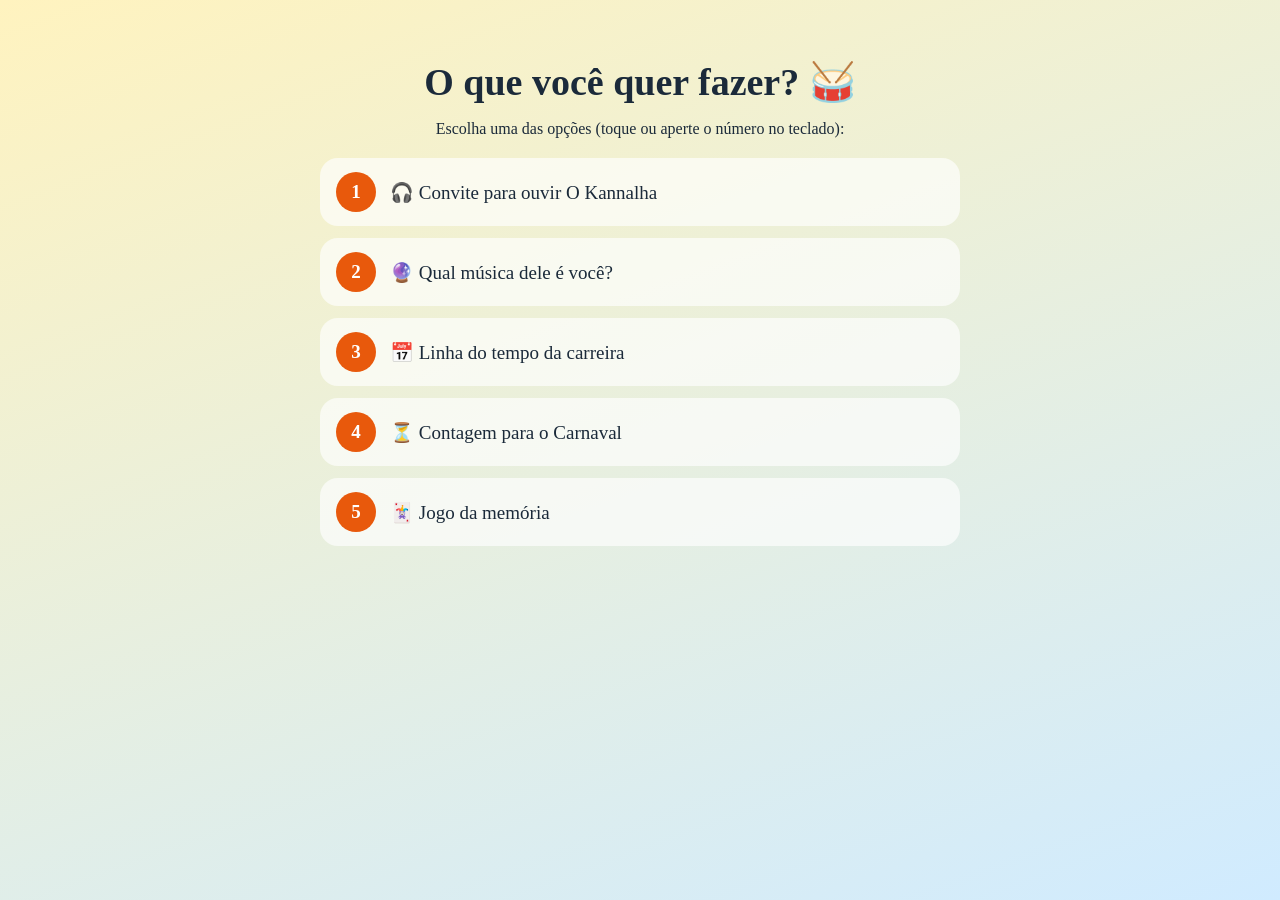
<file: o-kannalha/index.html>
<!DOCTYPE html>
<html lang="pt-BR">
<head>
<meta charset="utf-8">
<meta name="viewport" content="width=device-width, initial-scale=1">
<title>Escolha</title>
<link rel="stylesheet" href="css/base.css">
<link rel="stylesheet" href="css/index.css">
</head>
<body>
<main>
  <h1>O que você quer fazer? 🥁</h1>
  <p>Escolha uma das opções (toque ou aperte o número no teclado):</p>
  <nav id="menu"></nav>
</main>
<script src="js/index.js"></script>
</body>
</html>
</file>
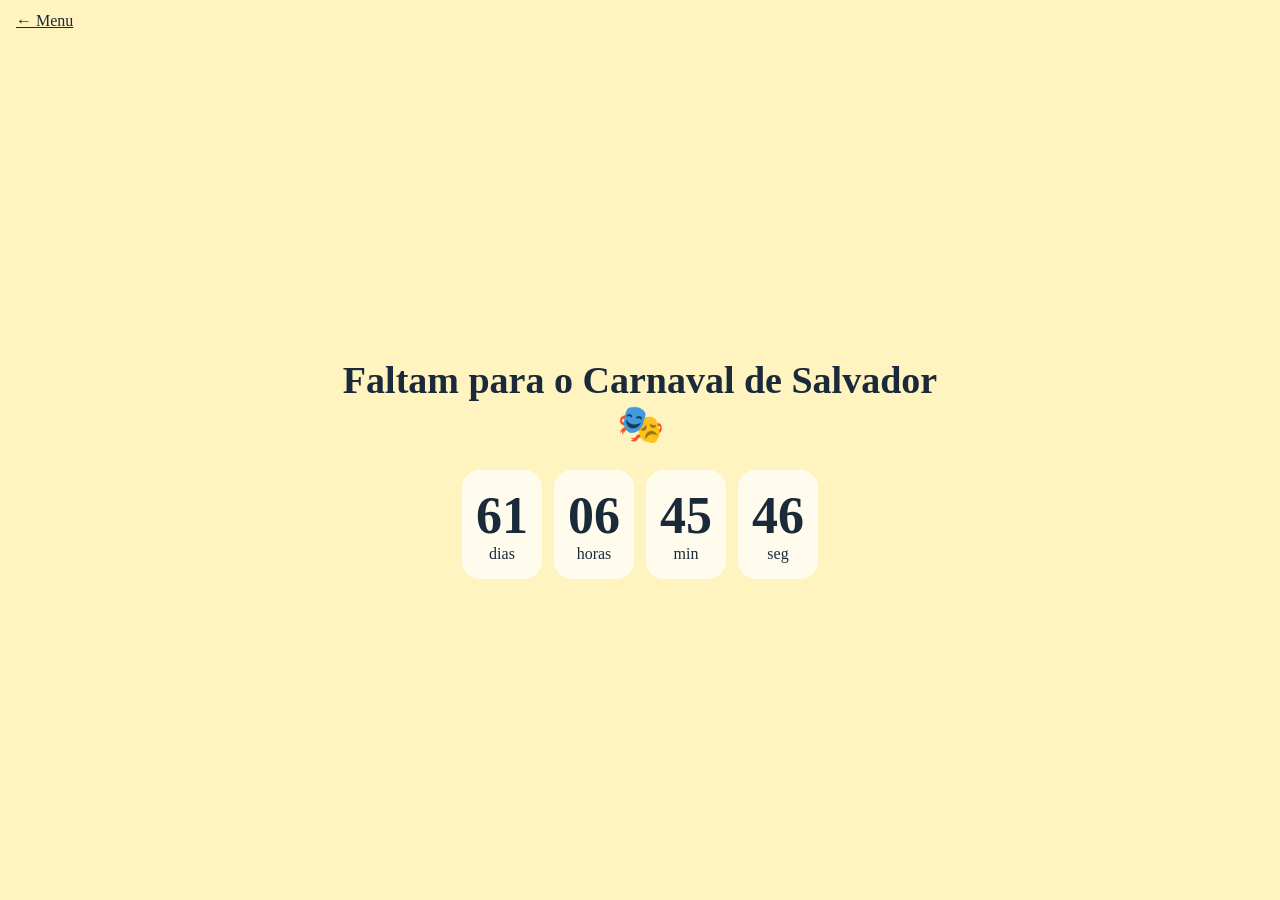
<file: o-kannalha/contagem.html>
<!DOCTYPE html>
<html lang="pt-BR">
<head>
<meta charset="utf-8">
<meta name="viewport" content="width=device-width, initial-scale=1">
<title>Contagem regressiva</title>
<link rel="stylesheet" href="css/base.css">
<link rel="stylesheet" href="css/contagem.css">
</head>
<body>
<a class="voltar" href="index.html">← Menu</a>
<main>
  <h1 id="titulo"></h1>
  <div id="relogio"></div>
</main>
<script src="js/contagem.js"></script>
</body>
</html>
</file>
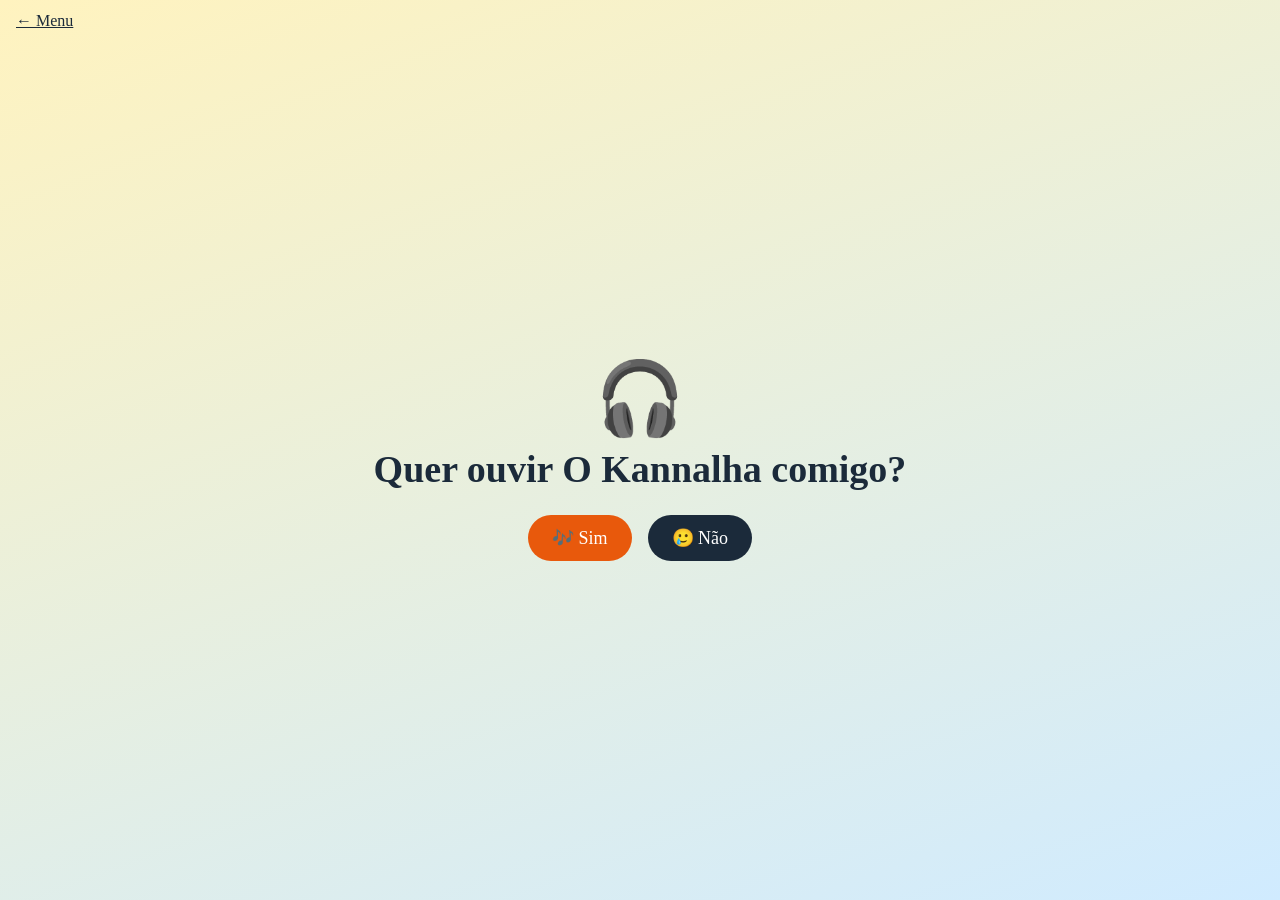
<file: o-kannalha/convite.html>
<!DOCTYPE html>
<html lang="pt-BR">
<head>
<meta charset="utf-8">
<meta name="viewport" content="width=device-width, initial-scale=1">
<title>Convite</title>
<link rel="stylesheet" href="css/base.css">
<link rel="stylesheet" href="css/convite.css">
</head>
<body>
<a class="voltar" href="index.html">← Menu</a>
<main id="tela">
  <div class="enfeite">🎧</div>
  <h1>Quer ouvir O Kannalha comigo?</h1>
  <div class="botoes">
    <button class="btn" id="sim">🎶 Sim</button>
    <button class="btn" id="nao">🥲 Não</button>
  </div>
</main>
<script src="js/convite.js"></script>
</body>
</html>
</file>
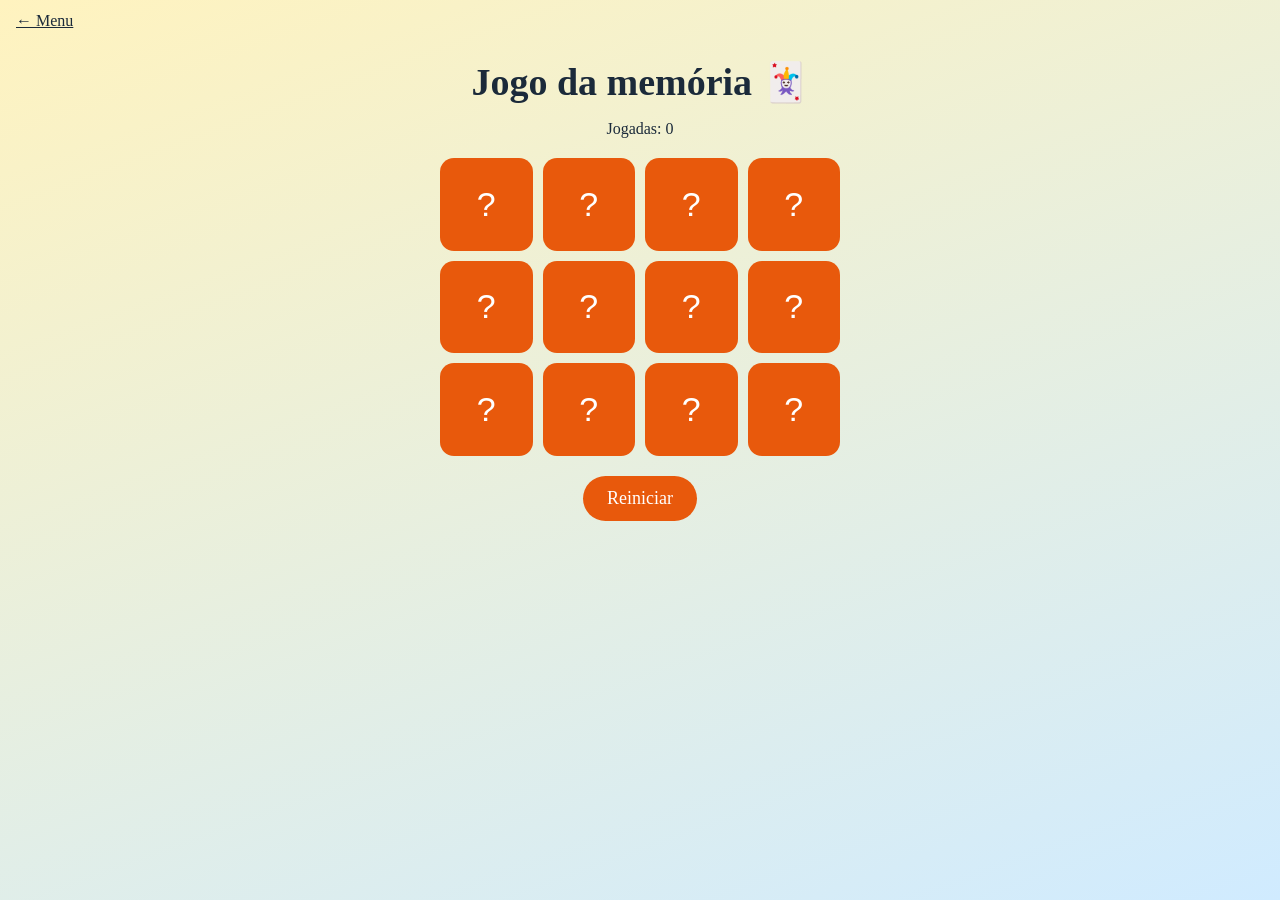
<file: o-kannalha/memoria.html>
<!DOCTYPE html>
<html lang="pt-BR">
<head>
<meta charset="utf-8">
<meta name="viewport" content="width=device-width, initial-scale=1">
<title>Jogo da memória</title>
<link rel="stylesheet" href="css/base.css">
<link rel="stylesheet" href="css/memoria.css">
</head>
<body>
<a class="voltar" href="index.html">← Menu</a>
<main>
  <h1>Jogo da memória 🃏</h1>
  <p id="info">Jogadas: 0</p>
  <div id="grade"></div>
  <p><button class="btn" id="reiniciar">Reiniciar</button></p>
</main>
<script src="js/memoria.js"></script>
</body>
</html>
</file>
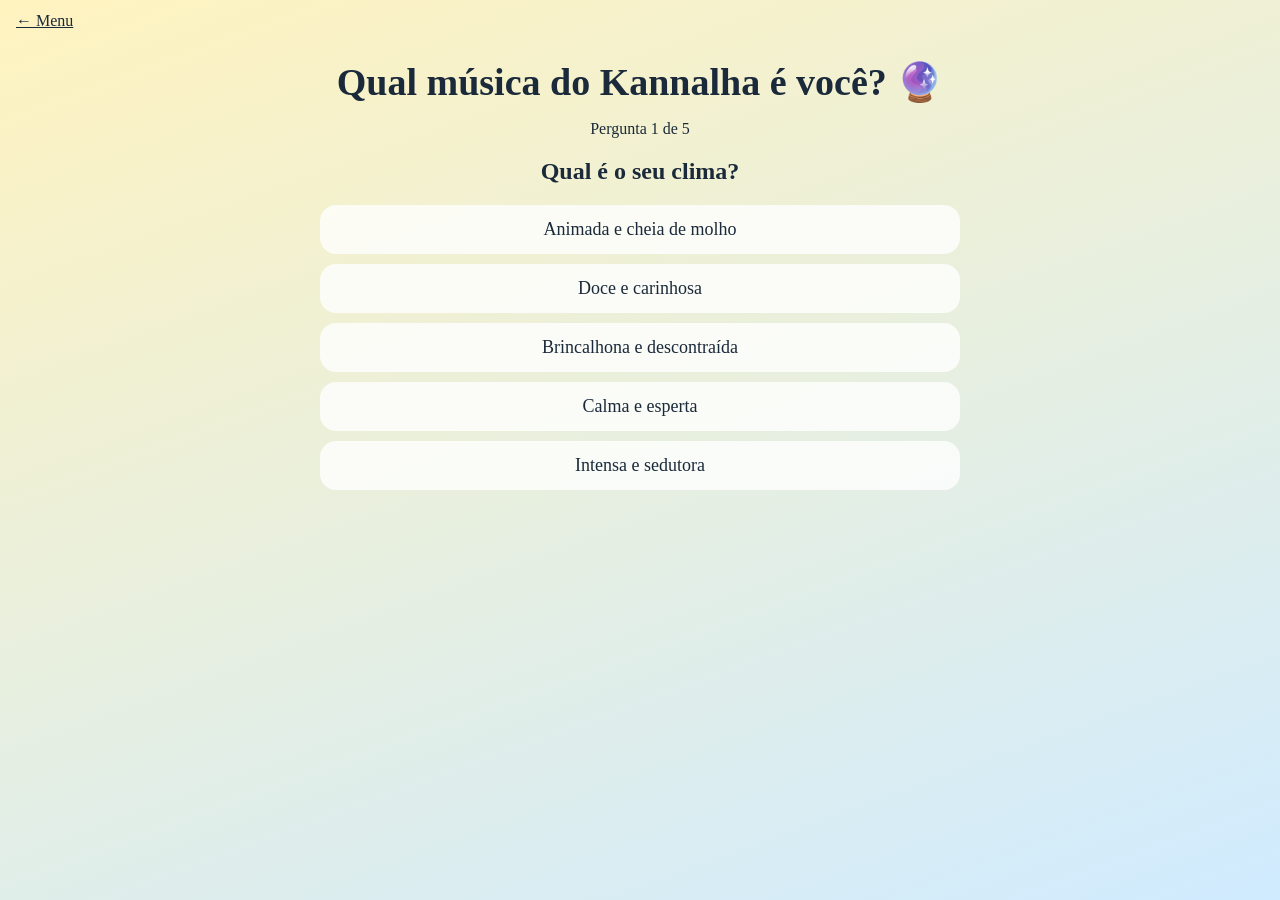
<file: o-kannalha/quiz.html>
<!DOCTYPE html>
<html lang="pt-BR">
<head>
<meta charset="utf-8">
<meta name="viewport" content="width=device-width, initial-scale=1">
<title>Qual música?</title>
<link rel="stylesheet" href="css/base.css">
<link rel="stylesheet" href="css/quiz.css">
</head>
<body>
<a class="voltar" href="index.html">← Menu</a>
<main>
  <h1>Qual música do Kannalha é você? 🔮</h1>
  <p id="prog"></p>
  <div id="caixa"></div>
</main>
<script src="js/quiz.js"></script>
</body>
</html>
</file>
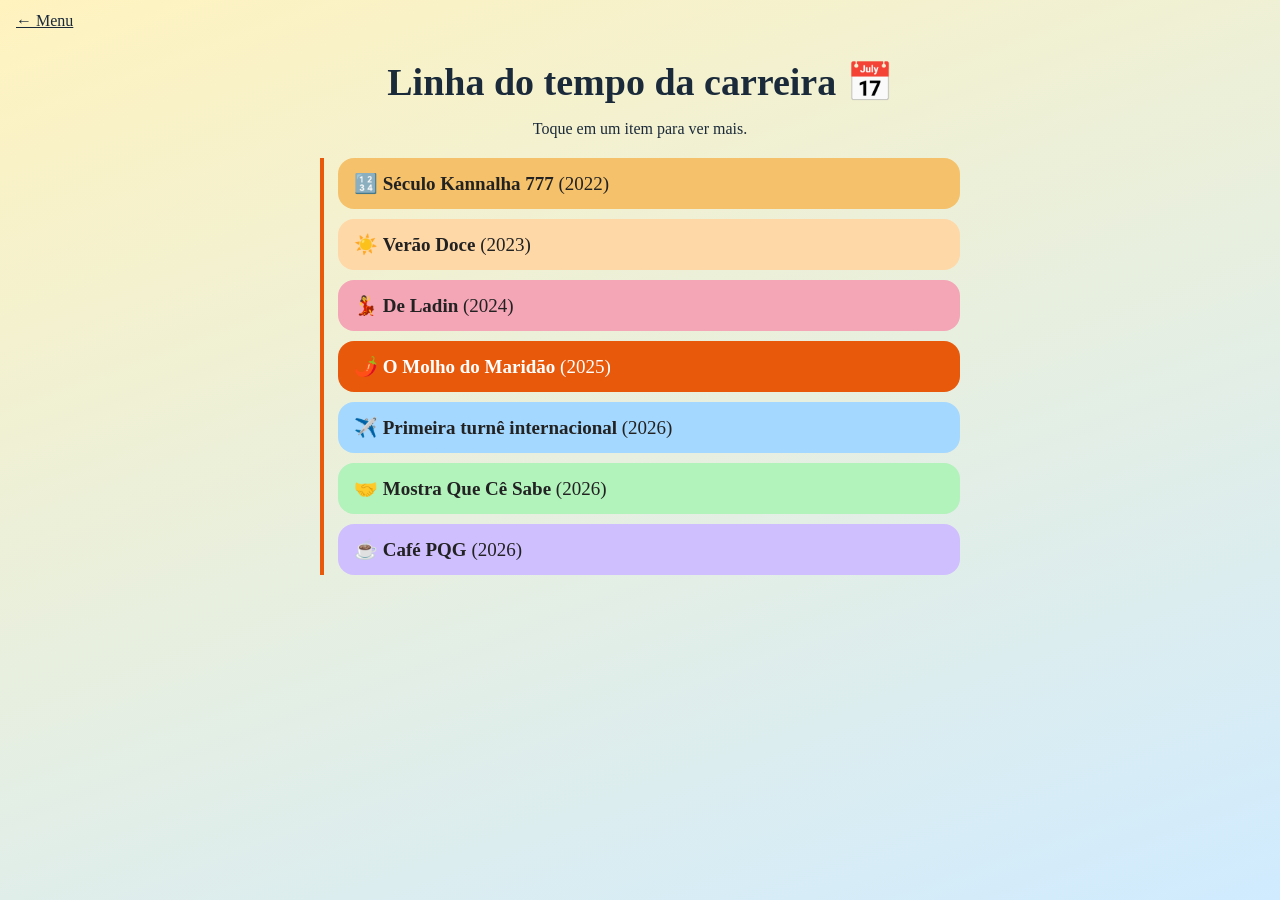
<file: o-kannalha/timeline.html>
<!DOCTYPE html>
<html lang="pt-BR">
<head>
<meta charset="utf-8">
<meta name="viewport" content="width=device-width, initial-scale=1">
<title>Linha do tempo</title>
<link rel="stylesheet" href="css/base.css">
<link rel="stylesheet" href="css/timeline.css">
</head>
<body>
<a class="voltar" href="index.html">← Menu</a>
<main>
  <h1>Linha do tempo da carreira 📅</h1>
  <p>Toque em um item para ver mais.</p>
  <div id="lista"></div>
</main>
<script src="js/timeline.js"></script>
</body>
</html>
</file>
<file: o-kannalha/css/base.css>
*{box-sizing:border-box}
body{margin:0;min-height:100vh;font-family:Georgia,'Times New Roman',serif;text-align:center;padding:48px 16px 24px;background:var(--bg,#fff3bf);background-attachment:fixed;color:#1b2a3a}
main{max-width:640px;margin:0 auto}
h1{font-size:clamp(26px,7vw,38px);margin:12px 0}
.btn{font:inherit;font-size:18px;padding:12px 24px;border:0;border-radius:999px;background:#e8590c;color:#fff;cursor:pointer;text-decoration:none;display:inline-block}
.voltar{position:fixed;top:12px;left:16px;color:inherit;z-index:5}
:focus-visible{outline:3px solid currentColor;outline-offset:3px}
</file>
<file: o-kannalha/css/index.css>
body{--bg:linear-gradient(160deg,#fff3bf,#d0ebff)}
nav{display:grid;gap:12px;margin-top:20px}
.op{display:flex;align-items:center;gap:14px;text-align:left;padding:14px 16px;border-radius:18px;background:#fffa;color:inherit;text-decoration:none;font-size:19px;transition:transform .15s}
.op:hover{transform:translateX(4px)}
.op i{font-style:normal;width:40px;height:40px;border-radius:50%;background:#e8590c;color:#fff;display:grid;place-items:center;flex:none;font-weight:700}
</file>
<file: o-kannalha/css/contagem.css>
body{background:#fff3bf;transition:background 2s;display:flex;min-height:100vh}
main{margin:auto}
#relogio{display:flex;gap:12px;justify-content:center;flex-wrap:wrap;margin-top:24px}
.bloco{background:#fffb;border-radius:18px;padding:16px 14px;min-width:78px}
.bloco b{display:block;font-size:clamp(30px,10vw,52px)}
@media (prefers-reduced-motion:reduce){body{transition:none}}
</file>
<file: o-kannalha/css/convite.css>
body{--bg:linear-gradient(160deg,#fff3bf,#d0ebff);display:flex;min-height:100vh;overflow:hidden}
main{margin:auto;position:relative;z-index:1}
.enfeite{font-size:72px;line-height:1}
.botoes{display:flex;gap:16px;justify-content:center;flex-wrap:wrap;margin-top:24px}
#nao{background:#1b2a3a}
#nao.solto{position:fixed}
a.btn{background:#1db954;margin-top:12px}
video{max-width:100%;border-radius:16px;margin-top:16px}
.brilho{position:fixed;top:-30px;pointer-events:none;animation:cair linear infinite;opacity:.8}
@keyframes cair{to{transform:translateY(110vh)}}
@media (prefers-reduced-motion:reduce){.brilho{display:none}}
</file>
<file: o-kannalha/css/memoria.css>
body{--bg:linear-gradient(160deg,#fff3bf,#d0ebff)}
#grade{display:grid;grid-template-columns:repeat(4,1fr);gap:10px;max-width:400px;margin:20px auto}
.carta{aspect-ratio:1;border:0;border-radius:14px;background:#e8590c;color:#fff;font-size:34px;cursor:pointer}
.carta.aberta,.carta.par{background:#fff}
.carta.par{opacity:.6}
</file>
<file: o-kannalha/css/quiz.css>
body{--bg:linear-gradient(160deg,#fff3bf,#d0ebff)}
.opcao{display:block;width:100%;margin:10px 0;padding:14px;border:0;border-radius:16px;background:#fffc;color:inherit;font:inherit;font-size:18px;cursor:pointer}
.opcao:hover{background:#fff}
.resultado{border-radius:22px;padding:28px 18px;margin-top:16px}
.resultado .grande{font-size:72px}
</file>
<file: o-kannalha/css/timeline.css>
body{--bg:linear-gradient(160deg,#fff3bf,#d0ebff)}
#lista{margin-top:20px;border-left:4px solid #e8590c;padding-left:14px;text-align:left}
.album{display:block;width:100%;margin:10px 0;padding:14px 16px;border:0;border-radius:16px;background:var(--c);color:var(--t);font:inherit;font-size:19px;text-align:left;cursor:pointer}
.album small{display:block;font-size:15px;margin-top:6px;opacity:.95}
.album[aria-expanded="false"] small{display:none}
</file>
